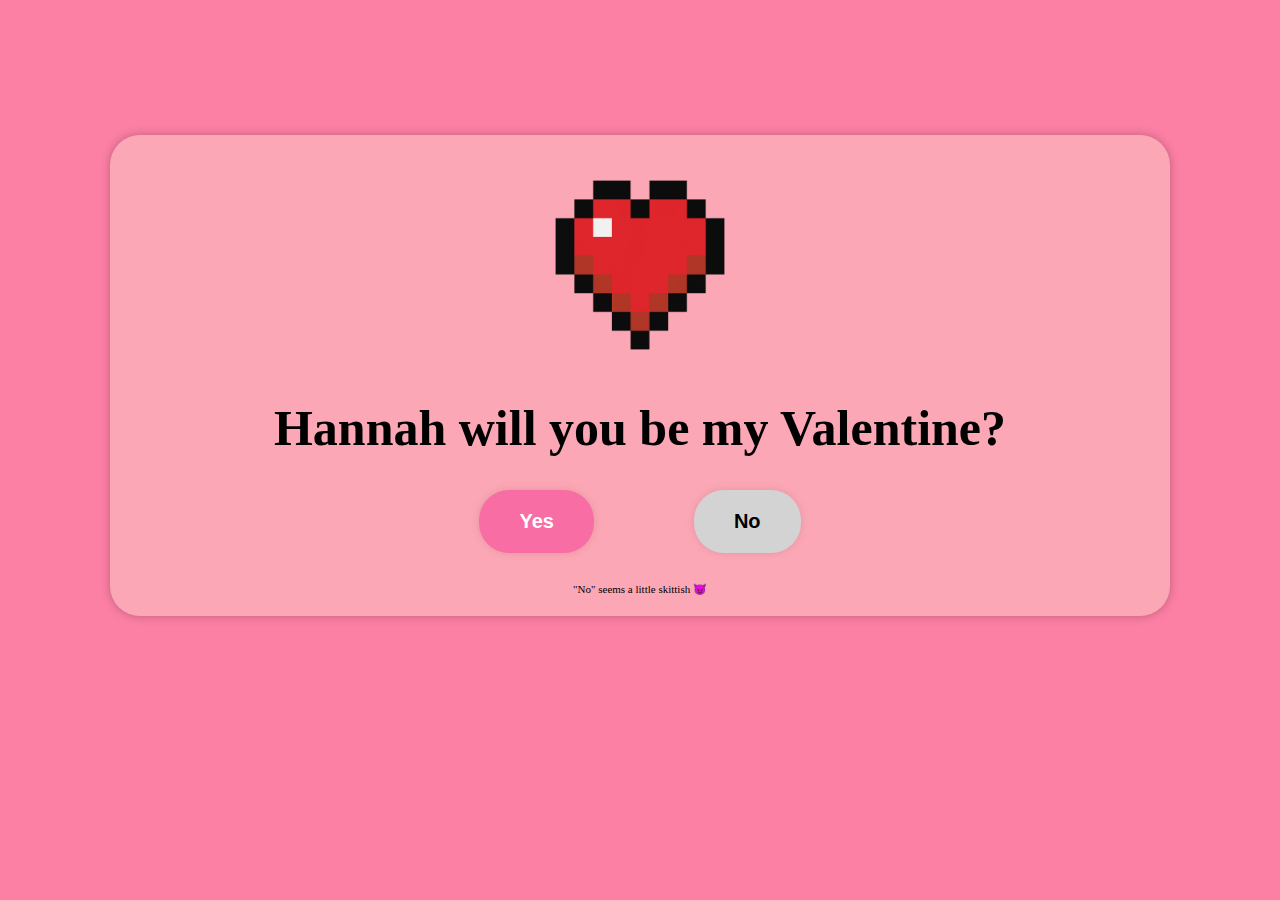
<file: index.html>
<!DOCTYPE html>
<html>
<meta charset="UTF-8">
<head>
    <link rel="stylesheet" href="./styles.css">
</head>
<body>
    <div class="container">
        <img class="heart" src="./heart.png" alt="Minecraft Heart">
        <h1>Hannah will you be my Valentine?</h1>
        <div class="button-frame">
            <button class="button yes" onclick="window.location.href='./yes.html'">Yes</button>
            <button class="button no">No</button>
        </div>
        <div class="subtext">"No" seems a little skittish &#x1F608</div>
    </div>
</body>
</html>
</file>
<file: styles.css>
body {
  background-color: rgb(252, 127, 164);
}

.container {
  width: 1000px;
  margin: auto;
  margin-top: 15vh;
  border-radius: 30px;
  background-color: rgb(252, 167, 181);
  padding: 30px;
  box-shadow: 0px 0px 10px 0px rgba(0, 0, 0, 0.25);
}

img {
  display: block;
  margin: auto;
}

.heart {
  width: 200px;
  height: 200px;
}

h1 {
  color: black;
  font-family: verdana;
  text-align: center;
  font-size: 50px;
}

.button-frame {
  display: flex;
  justify-content: center;
  align-items: center;
}

.button {
  border: none;
  color: white;
  padding: 20px 40px;
  text-align: center;
  text-decoration: none;
  display: inline-block;
  font-size: 20px;
  margin: 0 50px;
  border-radius: 30px;
  box-shadow: 0px 0px 10px 0px rgba(0, 0, 0, 0.1);
  font-weight: bold;
}


.yes {
  background-color: rgb(248, 109, 163);
  cursor: pointer;
}

.yes:hover {
  background-color: #de272c;
}

.no {
  background-color: lightgrey;
  color: black;
}

.no:hover {
  background-color: transparent;
  color: transparent;
  box-shadow: none;
}

.subtext{
  margin: auto;
  text-align: center;
  font-family: verdana;
  font-size: 11px;
  margin-top: 30px;
  margin-bottom: -10px;
}
</file>
